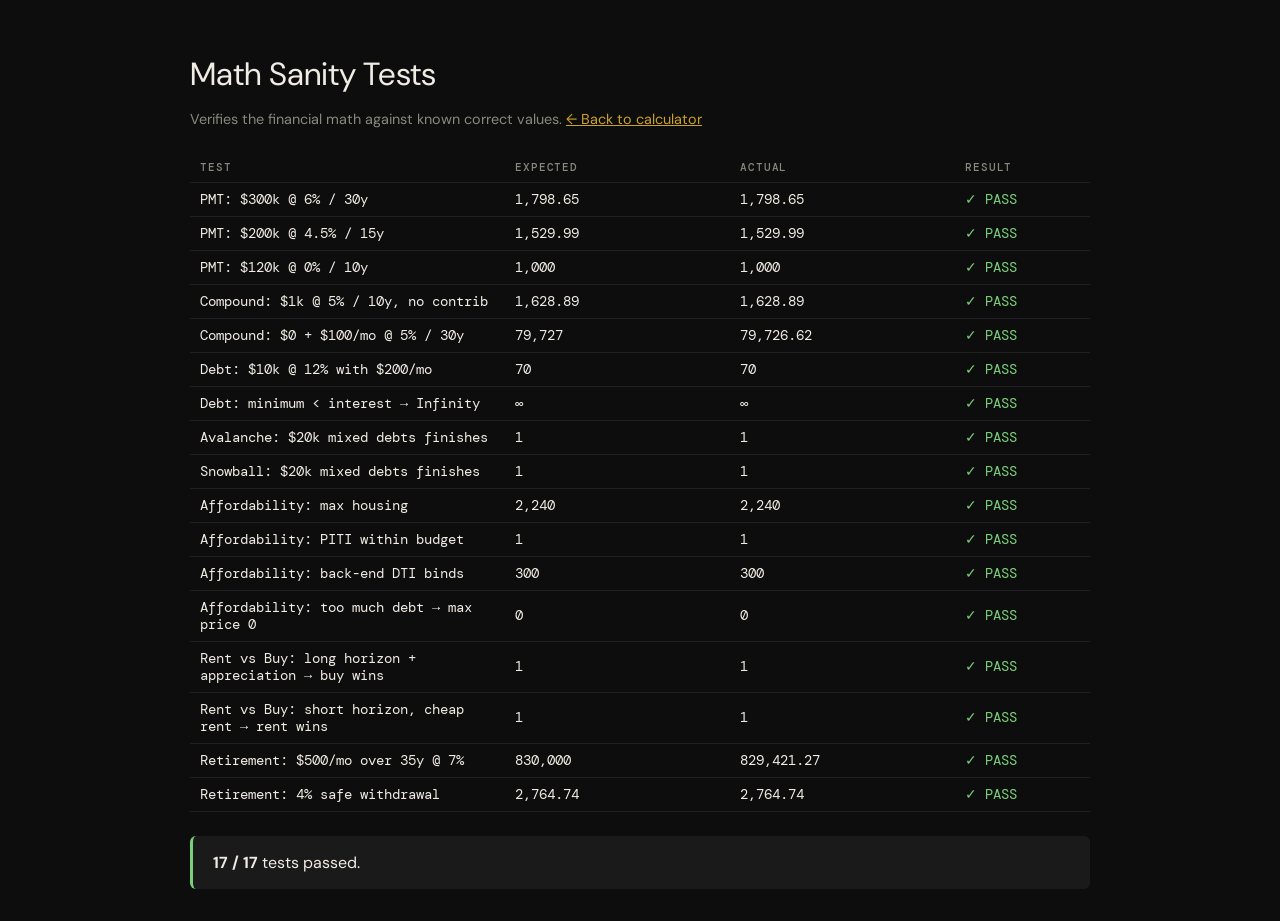
<file: tests.html>
<!DOCTYPE html>
<html lang="en">
<head>
<meta charset="UTF-8">
<title>Math Sanity Tests | Financial Life Calculator</title>
<link href="https://fonts.googleapis.com/css2?family=DM+Mono:wght@400;500&family=DM+Sans:wght@300;400;500&display=swap" rel="stylesheet">
<style>
  body { font-family: 'DM Sans', sans-serif; background: #0d0d0d; color: #f0ece3; padding: 2rem; max-width: 900px; margin: 0 auto; }
  h1 { font-weight: 400; margin-bottom: 0.25rem; }
  p.lead { color: #88887f; font-size: 0.9rem; margin-bottom: 1.5rem; }
  table { width: 100%; border-collapse: collapse; font-family: 'DM Mono', monospace; font-size: 0.85rem; }
  th, td { text-align: left; padding: 8px 10px; border-bottom: 1px solid rgba(255,255,255,0.08); }
  th { color: #88887f; font-weight: 500; font-size: 0.7rem; text-transform: uppercase; letter-spacing: 0.08em; }
  .pass { color: #7ad07a; }
  .fail { color: #ff7a7a; font-weight: 500; }
  .summary { margin-top: 1.5rem; padding: 1rem 1.25rem; border-radius: 6px; background: #1a1a1a; }
  .summary.ok { border-left: 3px solid #7ad07a; }
  .summary.bad { border-left: 3px solid #ff7a7a; }
  a { color: #c9a227; }
  code { background: #1a1a1a; padding: 2px 5px; border-radius: 3px; font-size: 0.85em; }
</style>
</head>
<body>

<h1>Math Sanity Tests</h1>
<p class="lead">Verifies the financial math against known correct values. <a href="index.html">← Back to calculator</a></p>

<table>
  <thead>
    <tr><th style="width:35%">Test</th><th style="width:25%">Expected</th><th style="width:25%">Actual</th><th>Result</th></tr>
  </thead>
  <tbody id="results"></tbody>
</table>

<div id="summary" class="summary"></div>

<script src="app.js"></script>
<script>
const tests = [];
function check(name, expected, actual, tolerance) {
  let pass;
  if (expected === Infinity || actual === Infinity) pass = expected === actual;
  else pass = Math.abs(actual - expected) <= tolerance;
  tests.push({ name, expected, actual, pass });
}

// --- Mortgage PMT ---
// $300,000 loan at 6% for 30 years → standard answer $1,798.65/mo
check('PMT: $300k @ 6% / 30y', 1798.65, Calc.pmt(300000, 6, 30), 0.5);

// $200,000 loan at 4.5% for 15 years → $1,529.99
check('PMT: $200k @ 4.5% / 15y', 1529.99, Calc.pmt(200000, 4.5, 15), 0.5);

// 0% interest sanity: $120,000 / (10*12) = $1,000
check('PMT: $120k @ 0% / 10y', 1000, Calc.pmt(120000, 0, 10), 0.01);

// --- Compound interest ---
// $1,000 at 5% for 10y, no contributions → $1,628.89
let c = Calc.compound(1000, 5, 10, 0);
check('Compound: $1k @ 5% / 10y, no contrib', 1628.89, c[10].balance, 0.5);

// $0 + $100/mo at 5% for 30 years → closed-form = $1200 * ((1.05^30 - 1)/0.05) ≈ $79,727
c = Calc.compound(0, 5, 30, 100);
check('Compound: $0 + $100/mo @ 5% / 30y', 79727, c[30].balance, 5);

// --- Debt payoff (single debt) ---
// $10,000 @ 12% with $200/mo min, $0 extra
// Months to pay off ≈ 70 (closed-form: -log(1 - bal*r/pmt) / log(1+r) ≈ 69.66)
let d = Calc.debtPayoff([{ name: 'x', balance: 10000, rate: 12, minPay: 200 }], 0, 'avalanche');
check('Debt: $10k @ 12% with $200/mo', 70, d.months, 2);

// Minimum can't cover interest → Infinity
let d2 = Calc.debtPayoff([{ name: 'x', balance: 10000, rate: 24, minPay: 100 }], 0, 'avalanche');
check('Debt: minimum < interest → Infinity', Infinity, d2.months, 0);

// --- Avalanche vs snowball ---
// Two debts: $5k @ 25% (small high), $15k @ 10% (large low)
// Avalanche targets the 25% one. Snowball targets the $5k one (same here).
// With wildly different rates: $5k @ 25% min $100, $15k @ 5% min $200, extra $200
// Avalanche should pay less interest than snowball when rates differ a lot
const debts = [
  { name: 'CC', balance: 5000, rate: 25, minPay: 100 },
  { name: 'Loan', balance: 15000, rate: 5, minPay: 200 },
];
const avalanche = Calc.debtPayoff(debts, 200, 'avalanche');
const snowball = Calc.debtPayoff(debts, 200, 'snowball');
// They happen to target the same debt here (smallest is also highest rate),
// so just check both finish in similar time and produce finite interest
check('Avalanche: $20k mixed debts finishes', 1, avalanche.months < 1200 ? 1 : 0, 0);
check('Snowball: $20k mixed debts finishes', 1, snowball.months < 1200 ? 1 : 0, 0);

// --- Affordability ---
// $8,000/mo income, $0 debts, $50k down, 6.5% rate
// Max housing = min(28% * 8000, 36% * 8000 - 0) = min(2240, 2880) = $2,240/mo
const aff = Calc.affordability({
  grossMonthlyIncome: 8000, monthlyDebts: 0, downCash: 50000, mortgageRate: 6.5,
});
check('Affordability: max housing', 2240, aff.maxHousing, 0.01);
check('Affordability: PITI within budget', 1, aff.piti <= 2240 + 0.5 ? 1 : 0, 0);

// With debts that bust back-end: income $5k, debts $1.5k → max back-end = 5000*0.36 - 1500 = $300
// That's less than 28% front-end ($1400), so max housing = $300
const aff2 = Calc.affordability({
  grossMonthlyIncome: 5000, monthlyDebts: 1500, downCash: 20000, mortgageRate: 7,
});
check('Affordability: back-end DTI binds', 300, aff2.maxHousing, 0.01);

// Debt-heavy: max housing <= 0
const aff3 = Calc.affordability({
  grossMonthlyIncome: 3000, monthlyDebts: 1200, downCash: 0, mortgageRate: 7,
});
check('Affordability: too much debt → max price 0', 0, aff3.maxPrice, 0.5);

// --- Rent vs Buy ---
// Sanity: at very long horizon and high appreciation, buying should win
const rvb1 = Calc.rentVsBuy({
  homePrice: 400000, monthlyRent: 2000, mortgageRate: 6, downPct: 20,
  apprPct: 4, rentIncreasePct: 3, investReturnPct: 6, years: 25,
});
check('Rent vs Buy: long horizon + appreciation → buy wins', 1, rvb1.finalBuyNW > rvb1.finalRentNW ? 1 : 0, 0);

// At very short horizon with high selling cost, renting tends to win
const rvb2 = Calc.rentVsBuy({
  homePrice: 400000, monthlyRent: 1500, mortgageRate: 7, downPct: 20,
  apprPct: 2, rentIncreasePct: 2, investReturnPct: 8, years: 4,
});
check('Rent vs Buy: short horizon, cheap rent → rent wins', 1, rvb2.finalRentNW > rvb2.finalBuyNW ? 1 : 0, 0);

// --- Retirement ---
// Age 30 → 65 (35y), $0 saved, $500/mo, 7% return → ~$830k
const ret = Calc.retirement({
  currentAge: 30, retireAge: 65, savedNow: 0, monthlyContribution: 500,
  annualReturn: 7, monthlySpend: 4000, inflationPct: 2.5,
});
check('Retirement: $500/mo over 35y @ 7%', 830000, ret.projected, 20000);

// Safe withdrawal: 4% of projected, monthly
check('Retirement: 4% safe withdrawal', ret.projected * 0.04 / 12, ret.safeMonthly, 1);

// --- Render results ---
const tbody = document.getElementById('results');
let passed = 0;
const fmtVal = v => {
  if (v === Infinity) return '∞';
  if (Math.abs(v) >= 1000) return v.toLocaleString(undefined, { maximumFractionDigits: 2 });
  return Number.isInteger(v) ? String(v) : v.toFixed(2);
};
tests.forEach(t => {
  if (t.pass) passed++;
  const tr = document.createElement('tr');
  tr.innerHTML = `
    <td>${t.name}</td>
    <td>${fmtVal(t.expected)}</td>
    <td>${fmtVal(t.actual)}</td>
    <td class="${t.pass ? 'pass' : 'fail'}">${t.pass ? '✓ PASS' : '✗ FAIL'}</td>
  `;
  tbody.appendChild(tr);
});
const summary = document.getElementById('summary');
summary.className = 'summary ' + (passed === tests.length ? 'ok' : 'bad');
summary.innerHTML = `<strong>${passed} / ${tests.length}</strong> tests passed.`;
</script>
</body>
</html>
</file>
